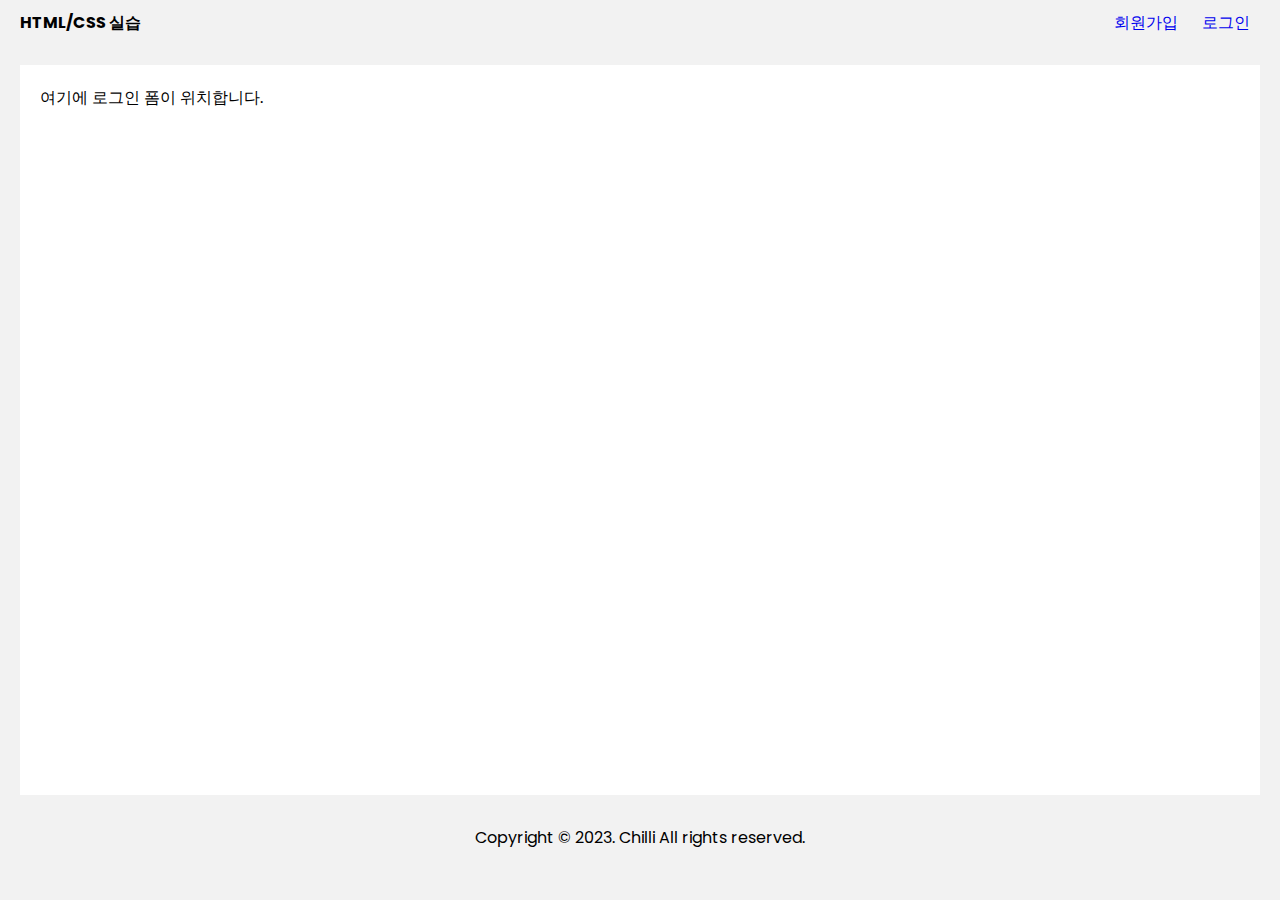
<file: practice/index.html>
<!DOCTYPE html>
<html lang="ko">
<head>
<meta charset="UTF-8">
<meta name="viewport" content="width=device-width, initial-scale=1.0">
<title>메인 페이지</title>
<link rel="stylesheet" href="styles.css">
</head>
<body>
    <div class="header">
        <div class="logo">HTML/CSS 실습</div>
        <div class="menu">
            <a href="#">회원가입</a>
            <a href="#">로그인</a>
        </div>
    </div>

    <div class="main-content">
        <div id="login-form-container">
        </div>
        여기에 로그인 폼이 위치합니다.
    </div>

    <footer class="footer">
        Copyright © 2023. Chilli All rights reserved.
    </footer>
</body>
</html>
</file>
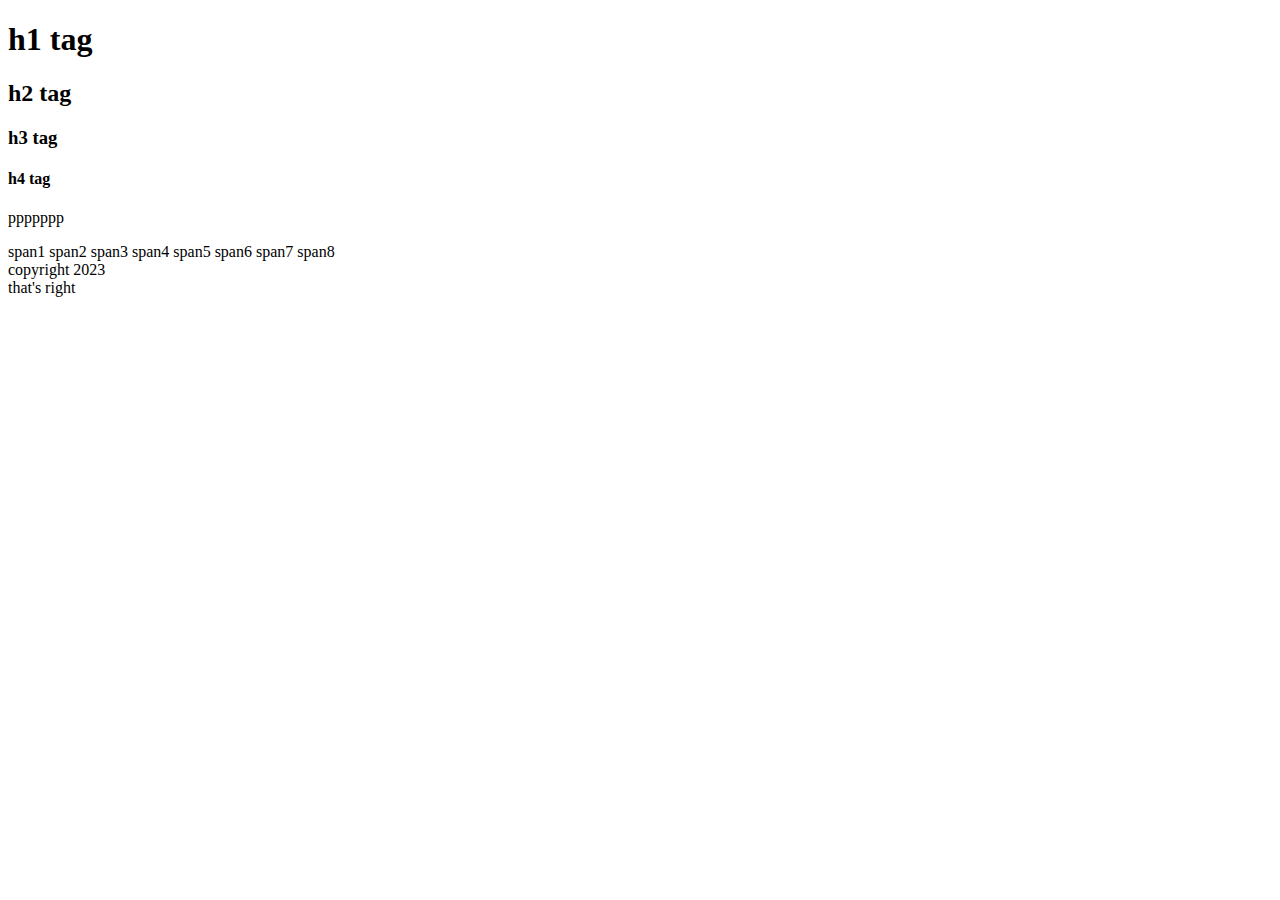
<file: home.html>
<!DOCTYPE html>
<!--google translation에서 번역 여부를 결정할 수 있다.-->
<html lang="ko">
<head>
    <meta charset="UTF-8">
    <title>temp title</title>
    <link rel="stylesheet" href="style.css">
</head>
<body>
    <h1>h1 tag</h1>
    <h2>h2 tag</h2>
    <h3>h3 tag</h3>
    <h4>h4 tag</h4>
    <p>ppppppp</p>
    <span>span1</span>
    <span>span2</span>
    <span>span3</span>
    <span>span4</span>
    <span>span5</span>
    <span>span6</span>
    <span>span7</span>
    <span>span8</span>
    <footer>
        <div>copyright 2023</div>
        <span>that's right</span>
    </footer>
</body>
</html>
</file>
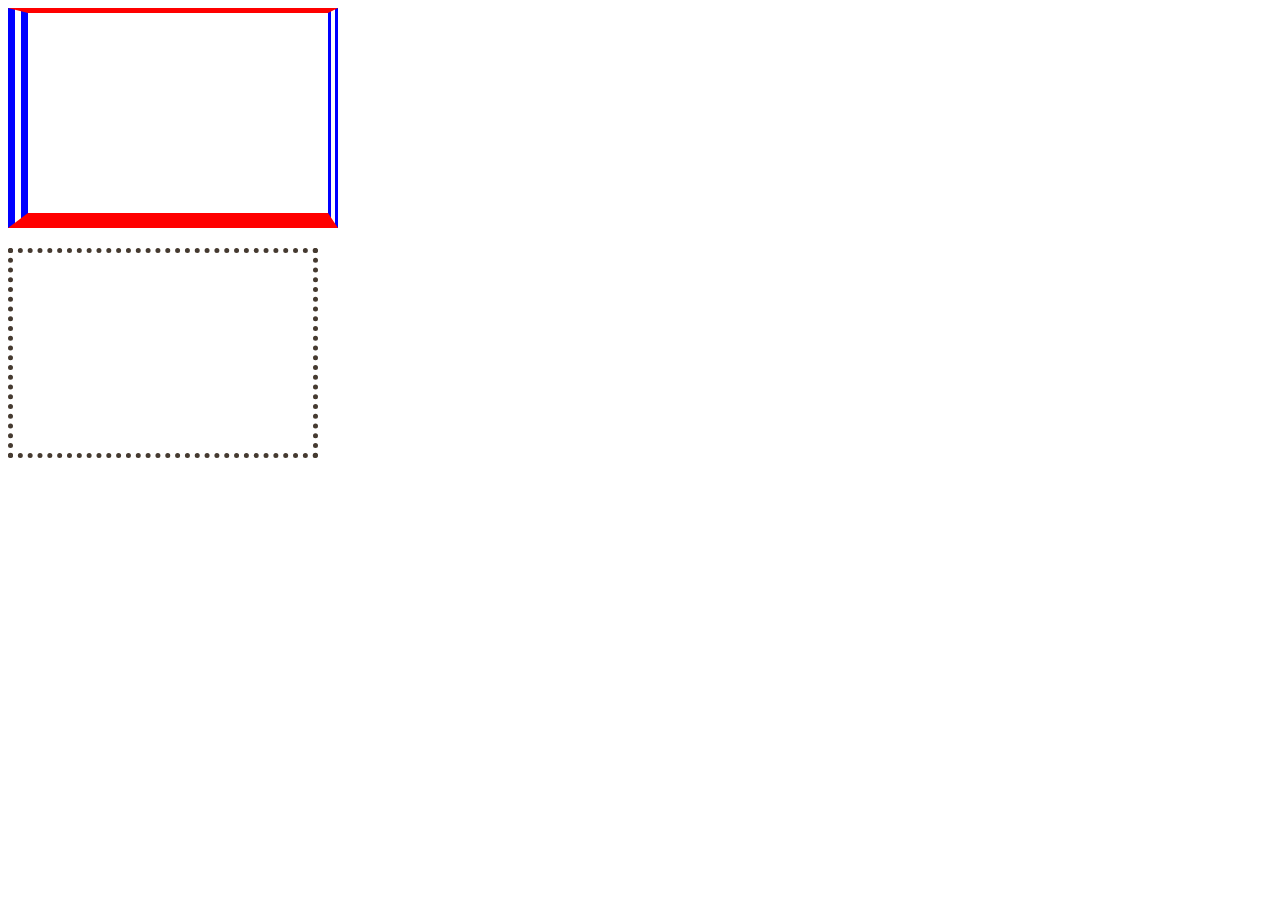
<file: test.html>
<!DOCTYPE html>
<html>

<head>
    <style>
        .border-box {
            width: 300px;
            height: 200px;
            border-width: 5px 10px 15px 20px;
            /* 상단, 우측, 하단, 좌측 */
            border-style: solid double;
            /* 상단, 우측, 하단, 좌측 */
            border-color: red blue;
            /* 상단, 우측, 하단, 좌측 */
        }

        .shorthand-border {
            width: 300px;
            height: 200px;
            border: 5px dotted rgb(69, 58, 48);
            /* 너비, 스타일, 색상 */
            margin-top: 20px;
        }
    </style>
</head>

<body>
    <div class="border-box"></div>
    <div class="shorthand-border"></div>
</body>

</html>
</file>
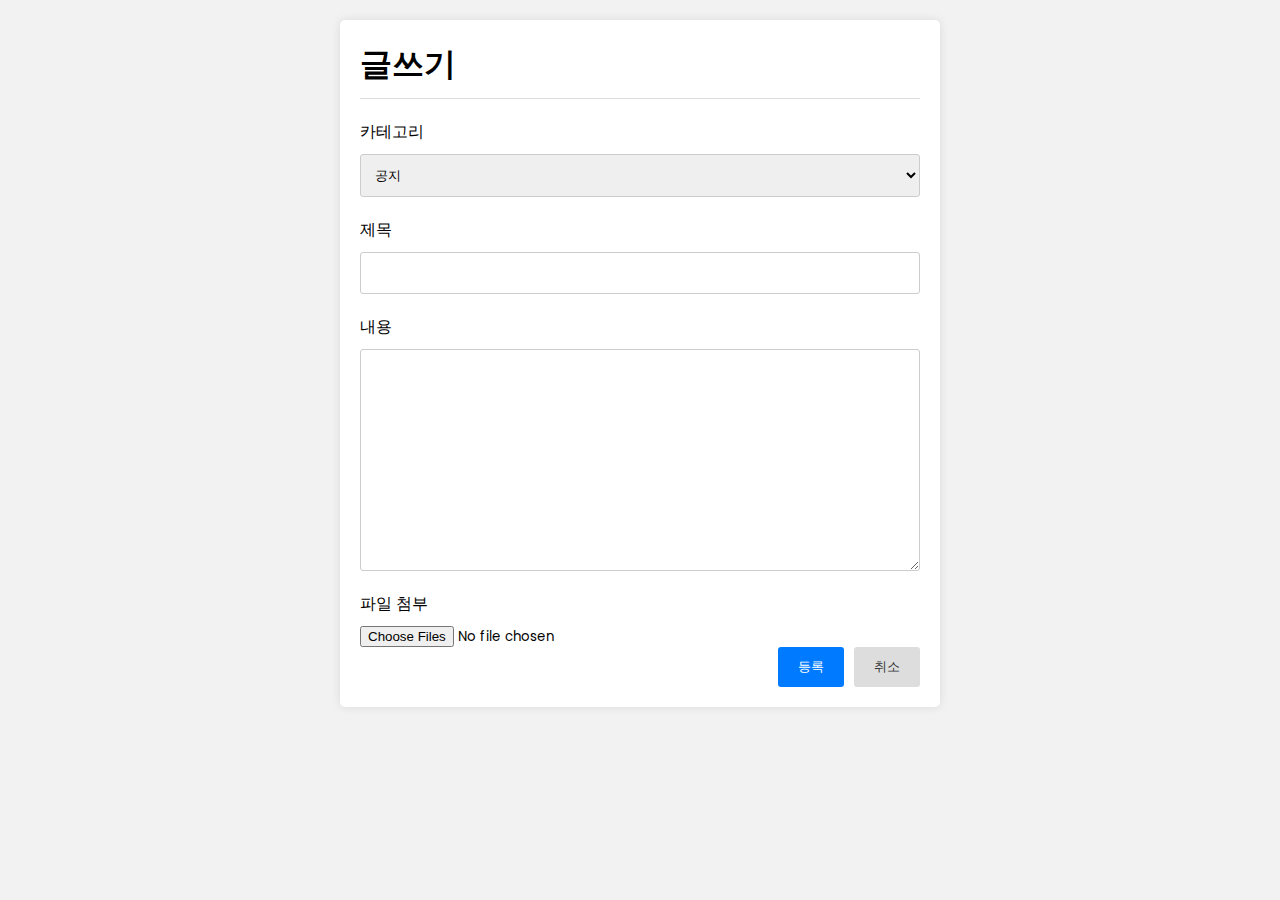
<file: practice/gallary-edit.html>
<!DOCTYPE html>
<html lang="ko">
<head>
    <meta charset="UTF-8">
    <title>글쓰기</title>
    <link rel="stylesheet" href="styles.css">
</head>
<body>
    <div class="gallery-edit-container">
        <h1>글쓰기</h1>
        <form id="gallery-form">
            <label for="category">카테고리</label>
            <select id="category" name="category">
                <option value="notice">공지</option>
                <option value="news">뉴스</option>
                <option value="event">이벤트</option>
            </select>
            
            <label for="title">제목</label>
            <input type="text" id="title" name="title" required>
            
            <label for="content">내용</label>
            <textarea id="content" name="content" rows="10" required></textarea>

            <!-- 파일 첨부 부분 추가 -->
            <label for="file-upload">파일 첨부</label>
            <input type="file" id="file-upload" name="file-upload" multiple>
            
            <div class="buttons">
                <button type="submit">등록</button>
                <button type="button">취소</button>
            </div>
        </form>
    </div>
</body>
</html>
</file>
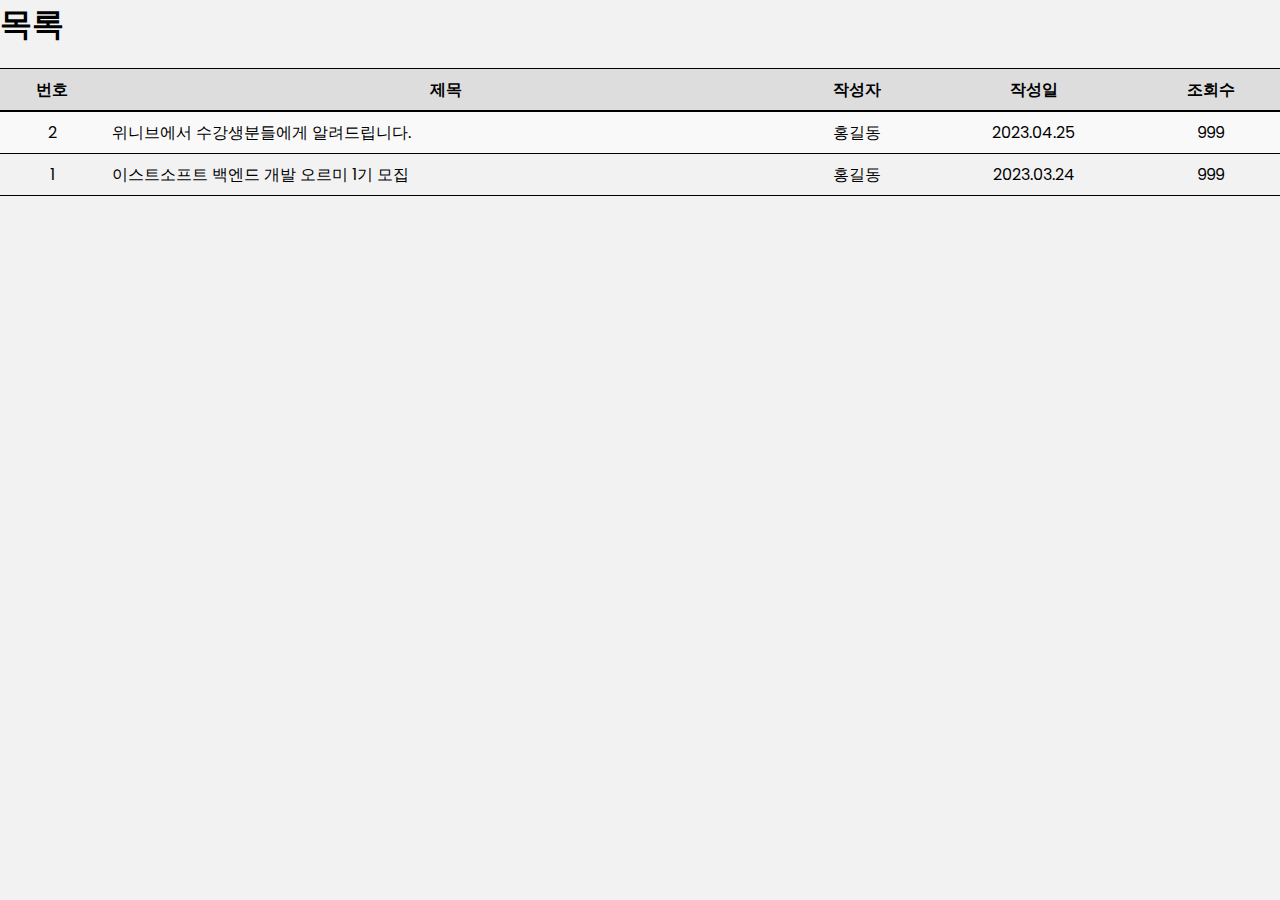
<file: practice/gallary-list.html>
<!DOCTYPE html>
<html lang="ko">
<head>
    <meta charset="UTF-8">
    <title>갤러리 목록</title>
    <link rel="stylesheet" href="styles.css">
</head>
<body>
    <h1> 목록 </h1>
    <table class="gallery-table">
        <thead>
            <tr>
                <th>번호</th>
                <th>제목</th>
                <th>작성자</th>
                <th>작성일</th>
                <th>조회수</th>
            </tr>
        </thead>
        <tbody>
            <tr>
                <td>2</td>
                <td class="left-aligned">위니브에서 수강생분들에게 알려드립니다.</td>
                <td>홍길동</td>
                <td>2023.04.25</td>
                <td>999</td>
            </tr>
            <tr>
                <td>1</td>
                <td class="left-aligned">이스트소프트 백엔드 개발 오르미 1기 모집</td>
                <td>홍길동</td>
                <td>2023.03.24</td>
                <td>999</td>
            </tr>
        </tbody>
    </table>
</body>
</html>
</file>
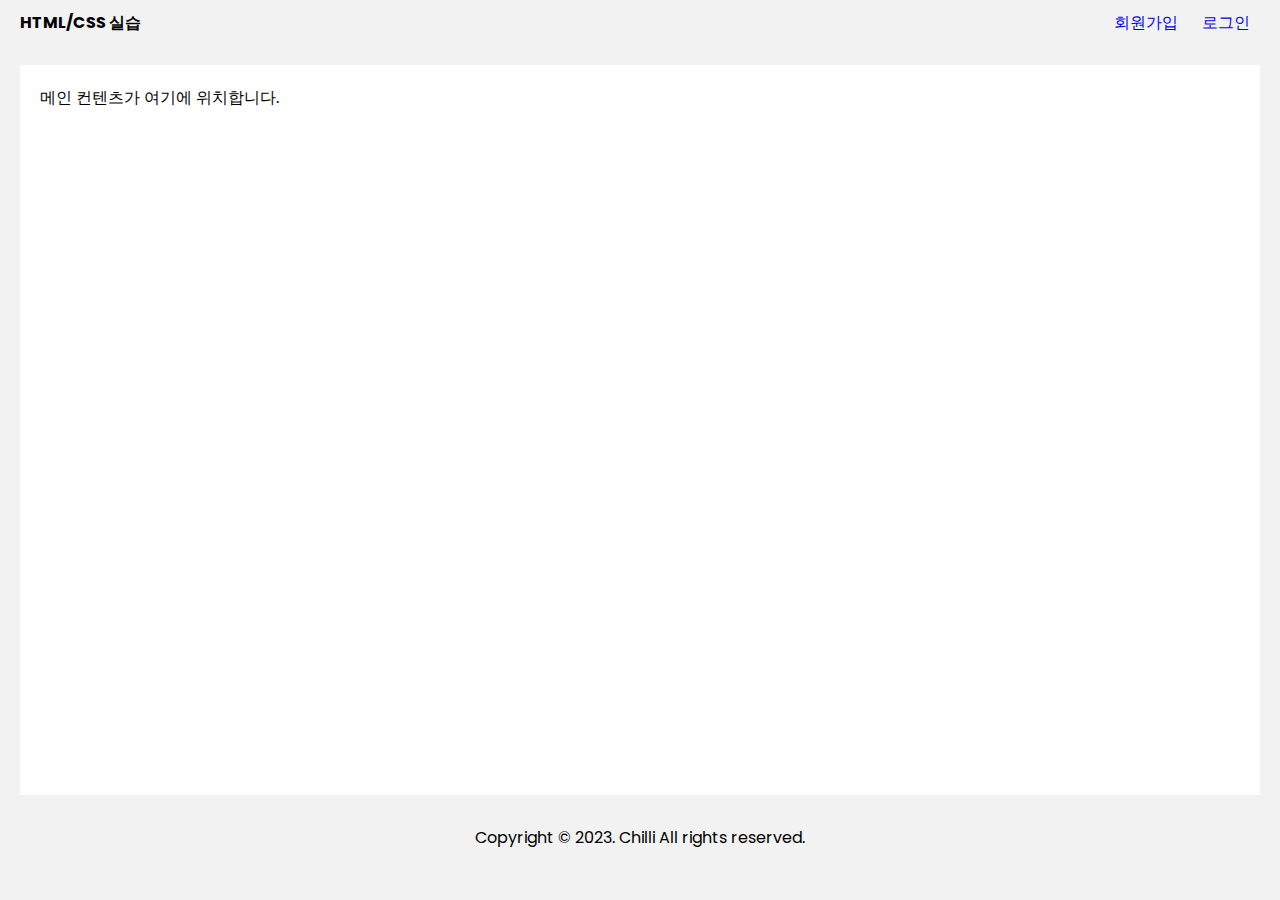
<file: practice/layout.html>
<!DOCTYPE html>
<html lang="ko">
<head>
<meta charset="UTF-8">
<meta name="viewport" content="width=device-width, initial-scale=1.0">
<title>웹 레이아웃 실습</title>
<link rel="stylesheet" href="styles.css">
</head>
<body>
    <div class="header">
        <div class="logo">HTML/CSS 실습</div>
        <div class="menu">
            <a href="#">회원가입</a>
            <a href="#">로그인</a>
        </div>
    </div>

    <div class="main-content">
        메인 컨텐츠가 여기에 위치합니다.
    </div>

    <footer class="footer">
        Copyright © 2023. Chilli All rights reserved.
    </footer>
</body>
</html>
</file>
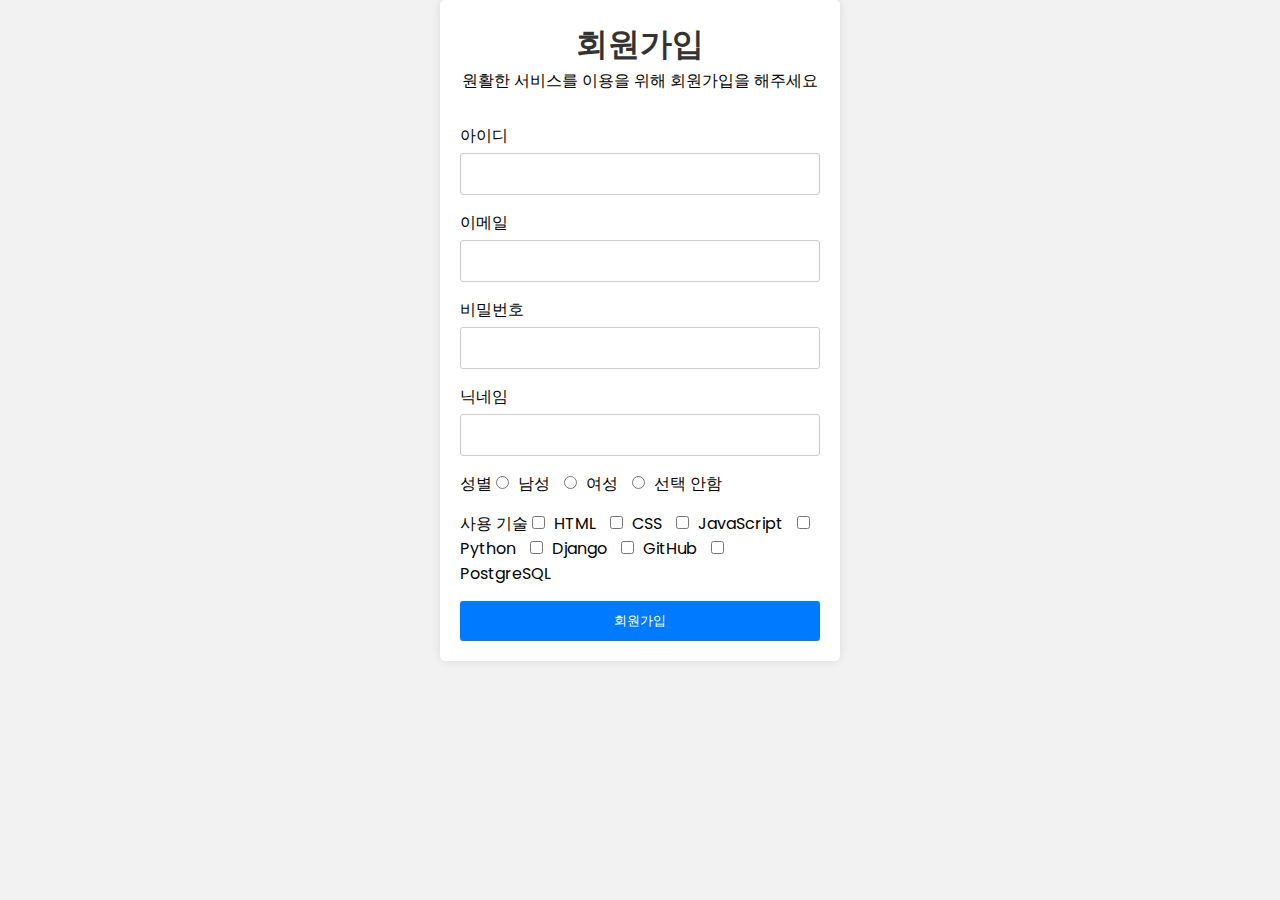
<file: practice/register.html>
<!DOCTYPE html>
<html lang="ko">
<head>
    <meta charset="UTF-8">
    <title>회원가입</title>
    <link rel="stylesheet" href="styles.css">
</head>
<body>
    <div class="register-container">
        <h1>회원가입</h1>
        <p>원활한 서비스를 이용을 위해 회원가입을 해주세요</p>
        <form id="register-form">
            <label for="username">아이디</label>
            <input type="text" id="username" name="username" required>
            
            <label for="email">이메일</label>
            <input type="email" id="email" name="email" required>
            
            <label for="password">비밀번호</label>
            <input type="password" id="password" name="password" required>
            
            <label for="nickname">닉네임</label>
            <input type="text" id="nickname" name="nickname" required>
            
            <div class="gender">
                <span>성별</span>
                <input type="radio" id="male" name="gender" value="male">
                <label for="male">남성</label>
                <input type="radio" id="female" name="gender" value="female">
                <label for="female">여성</label>
                <input type="radio" id="other" name="gender" value="other">
                <label for="other">선택 안함</label>
            </div>
            
            <div class="skills">
                <span>사용 기술</span>
                <input type="checkbox" id="html" name="skills" value="html">
                <label for="html">HTML</label>
                <input type="checkbox" id="css" name="skills" value="css">
                <label for="css">CSS</label>
                <input type="checkbox" id="javascript" name="skills" value="javascript">
                <label for="javascript">JavaScript</label>
                <input type="checkbox" id="python" name="skills" value="python">
                <label for="python">Python</label>
                <input type="checkbox" id="django" name="skills" value="django">
                <label for="django">Django</label>
                <input type="checkbox" id="github" name="skills" value="github">
                <label for="github">GitHub</label>
                <input type="checkbox" id="postgresql" name="skills" value="postgresql">
                <label for="postgresql">PostgreSQL</label>
            </div>
            
            <button type="submit">회원가입</button>
        </form>
    </div>
</body>
</html>
</file>
<file: practice/styles.css>
/* Importing fonts from Google */
@import url('https://fonts.googleapis.com/css2?family=Poppins:wght@300;400;500;600;700;800;900&display=swap');

* {
    margin: 0;
    padding: 0;
    box-sizing: border-box;
    font-family: 'Poppins', sans-serif;
}

body {
    font-family: 'Arial', sans-serif;
    margin: 0;
    padding: 0;
    box-sizing: border-box;
    background: #f2f2f2;
}

.header {
    display: flex;
    justify-content: space-between;
    align-items: center;
    background-color: #f2f2f2;
    padding: 10px 20px;
}

.logo {
    font-weight: bold;
}

.menu a {
    text-decoration: none;
    padding: 0 10px;
}

.main-content {
    box-sizing: border-box;
    height: calc(90vh - 40px - 20px - 20px); /* viewport height - header height - footer height - margin - padding */
    margin: 20px;
    padding: 20px;
    background-color: #fff;
}

.footer {
    text-align: center;
    padding: 10px;
    background-color: #f2f2f2;
}

/* login page */

.login-container {
    width: 300px;
    margin: 0 auto;
    padding: 20px;
    border: 1px solid #ccc;
    border-radius: 5px;
    background-color: #fff;
}

.login-container h2 {
    text-align: center;
    color: #333;
    margin-bottom: 20px;
}

.login-container label {
    display: block;
    margin-bottom: 5px;
}

.login-container input[type="text"],
.login-container input[type="password"] {
    width: 100%;
    padding: 10px;
    margin-bottom: 20px;
    border: 1px solid #ccc;
    border-radius: 3px;
}

.remember-me {
    margin-bottom: 20px;
    display: flex;
    align-items: center;
}

.remember-me input[type="checkbox"] {
    margin-right: 5px;
}

.login-container button {
    width: 100%;
    padding: 10px;
    border: none;
    border-radius: 3px;
    background-color: #007bff;
    color: white;
    cursor: pointer;
}

.login-container button:hover {
    background-color: #0056b3;
}

/* register page */

.register-container {
    width: 400px;
    margin: 0 auto;
    padding: 20px;
    background-color: #fff;
    border-radius: 5px;
    box-shadow: 0 0 10px rgba(0, 0, 0, 0.1);
}

.register-container h1 {
    color: #333;
    text-align: center;
}

.register-container p {
    text-align: center;
    margin-bottom: 30px;
}

.register-container form {
    display: flex;
    flex-direction: column;
}

.register-container label {
    margin-bottom: 5px;
}

.register-container input[type="text"],
.register-container input[type="email"],
.register-container input[type="password"] {
    padding: 10px;
    margin-bottom: 15px;
    border: 1px solid #ccc;
    border-radius: 3px;
}

.gender, .skills {
    margin-bottom: 15px;
}

.gender label, .skills label {
    margin-right: 10px;
}

.gender input[type="radio"], .skills input[type="checkbox"] {
    margin-right: 5px;
}

.register-container button {
    padding: 10px;
    border: none;
    border-radius: 3px;
    background-color: #007bff;
    color: white;
    cursor: pointer;
}

.register-container button:hover {
    background-color: #0056b3;
}

/* gallary list */

.gallery-table {
    width: 100%;
    border-collapse: collapse;
    margin-top: 20px;
}

.gallery-table th,
.gallery-table td {
    text-align: center;
    border: 1px solid #000;
    padding: 8px;
}

.gallery-table thead {
    background-color: #ddd;
}

.gallery-table th {
    font-weight: bold;
}

.gallery-table tbody tr:nth-child(odd) {
    background-color: #f9f9f9;
}

.gallery-table th,
.gallery-table td {
    border-left: none;
    border-right: none;
}

.gallery-table .left-aligned {
    text-align: left;
}

.gallery-table thead th {
    border-bottom: 2px solid #000;
}

.gallery-table tbody td {
    border-top: none;
}


/* gallary edit */

.gallery-edit-container {
    width: 600px;
    margin: 20px auto;
    padding: 20px;
    background-color: #fff;
    border-radius: 5px;
    box-shadow: 0 0 10px rgba(0, 0, 0, 0.1);
}

.gallery-edit-container h1 {
    border-bottom: 1px solid #ddd;
    padding-bottom: 10px;
    margin-bottom: 20px;
}

.gallery-edit-container form {
    display: flex;
    flex-direction: column;
}

.gallery-edit-container label {
    margin-bottom: 10px;
}

.gallery-edit-container select,
.gallery-edit-container input[type="text"],
.gallery-edit-container textarea {
    padding: 10px;
    margin-bottom: 20px;
    border: 1px solid #ccc;
    border-radius: 3px;
}

.gallery-edit-container textarea {
    resize: vertical;
}

.buttons {
    display: flex;
    justify-content: flex-end;
}

.buttons button {
    padding: 10px 20px;
    margin-left: 10px;
    border: none;
    border-radius: 3px;
    cursor: pointer;
}

.buttons button[type="submit"] {
    background-color: #007bff;
    color: white;
}

.buttons button[type="button"] {
    background-color: #ddd;
    color: #333;
}

.buttons button:hover {
    opacity: 0.8;
}
</file>
<file: style.css>
div {

}
</file>
